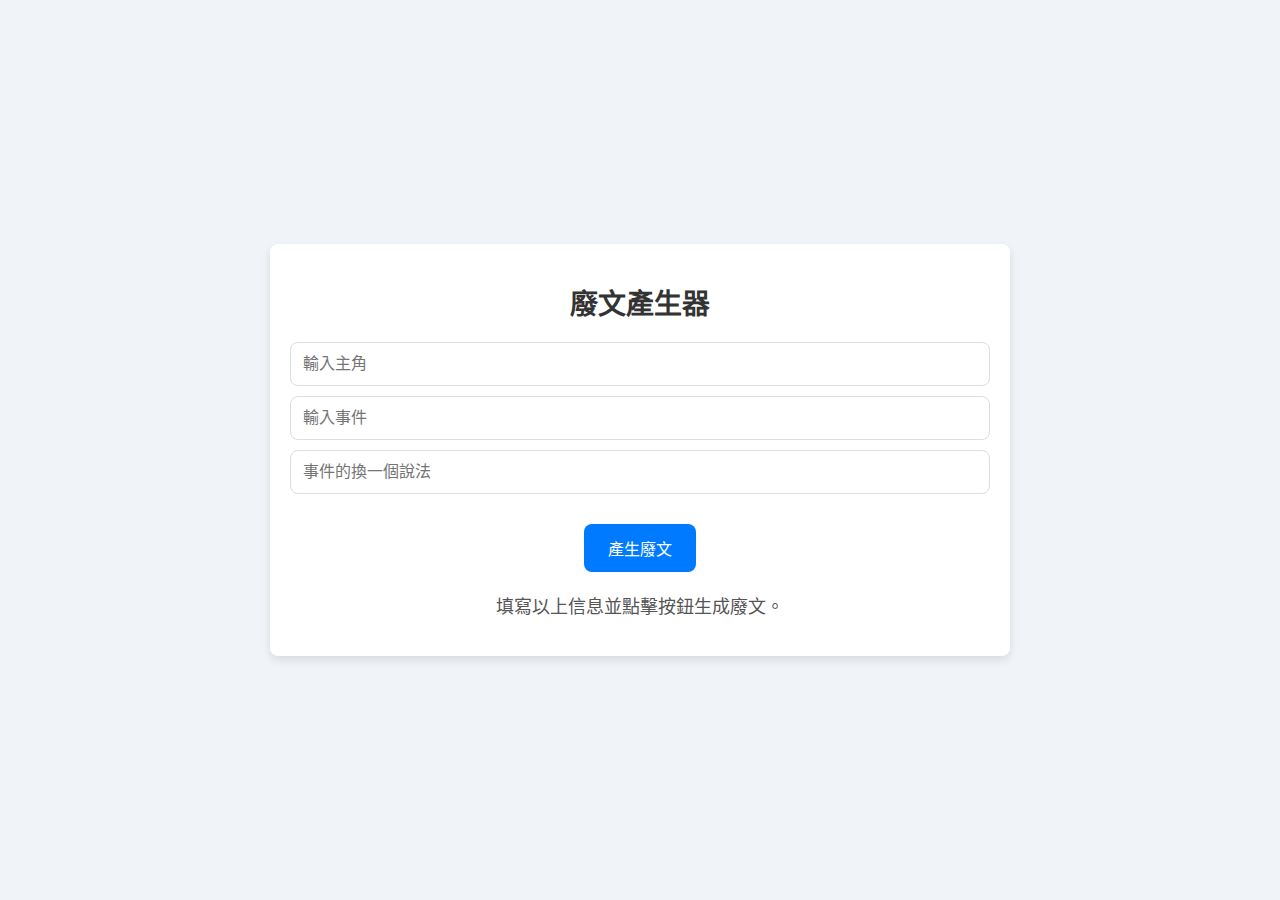
<file: index.html>
<!DOCTYPE html>
<html lang="zh-TW">
<head>
    <meta charset="UTF-8">
    <meta name="viewport" content="width=device-width, initial-scale=1.0">
    <title>廢文產生器</title>
    <link rel="stylesheet" href="styles.css">
</head>
<body>
    <div class="container">
        <h1>廢文產生器</h1>
        <div class="input-group">
            <input type="text" id="protagonist" placeholder="輸入主角">
        </div>
        <div class="input-group">
            <input type="text" id="event" placeholder="輸入事件">
        </div>
        <div class="input-group">
            <input type="text" id="alternative" placeholder="事件的換一個說法">
        </div>
        <button id="generateBtn">產生廢文</button>
        <p id="output">填寫以上信息並點擊按鈕生成廢文。</p>
    </div>
    <script src="scripts.js"></script>
</body>
</html>
</file>
<file: styles.css>
body {
    font-family: 'Arial', sans-serif;
    display: flex;
    justify-content: center;
    align-items: center;
    height: 100vh;
    margin: 0;
    background-color: #f0f4f8;
}

.container {
    text-align: center;
    width: 90%;
    max-width: 700px;
    background: #ffffff;
    border-radius: 8px;
    box-shadow: 0 4px 8px rgba(0, 0, 0, 0.1);
    padding: 20px;
}

h1 {
    font-size: 28px;
    margin-bottom: 20px;
    color: #333;
}

.input-group {
    margin: 10px 0;
}

input {
    padding: 12px;
    font-size: 16px;
    border: 1px solid #ddd;
    border-radius: 8px;
    width: 100%;
    box-sizing: border-box;
    transition: border-color 0.3s ease;
}

input:focus {
    border-color: #007bff;
    outline: none;
}

button {
    background-color: #007bff;
    color: white;
    border: none;
    padding: 12px 24px;
    font-size: 16px;
    cursor: pointer;
    border-radius: 8px;
    margin-top: 20px;
    transition: background-color 0.3s ease;
}

button:hover {
    background-color: #0056b3;
}

p {
    font-size: 18px;
    margin-top: 20px;
    color: #555;
    white-space: pre-wrap; /* 保持格式 */
}

/* 響應式設計 */
@media (max-width: 768px) {
    h1 {
        font-size: 24px;
    }
    
    button {
        padding: 10px 20px;
        font-size: 14px;
    }

    p {
        font-size: 16px;
    }
}

@media (max-width: 480px) {
    h1 {
        font-size: 20px;
    }
    
    input {
        padding: 10px;
        font-size: 14px;
    }

    button {
        padding: 8px 16px;
        font-size: 14px;
    }

    p {
        font-size: 14px;
    }
}
</file>
